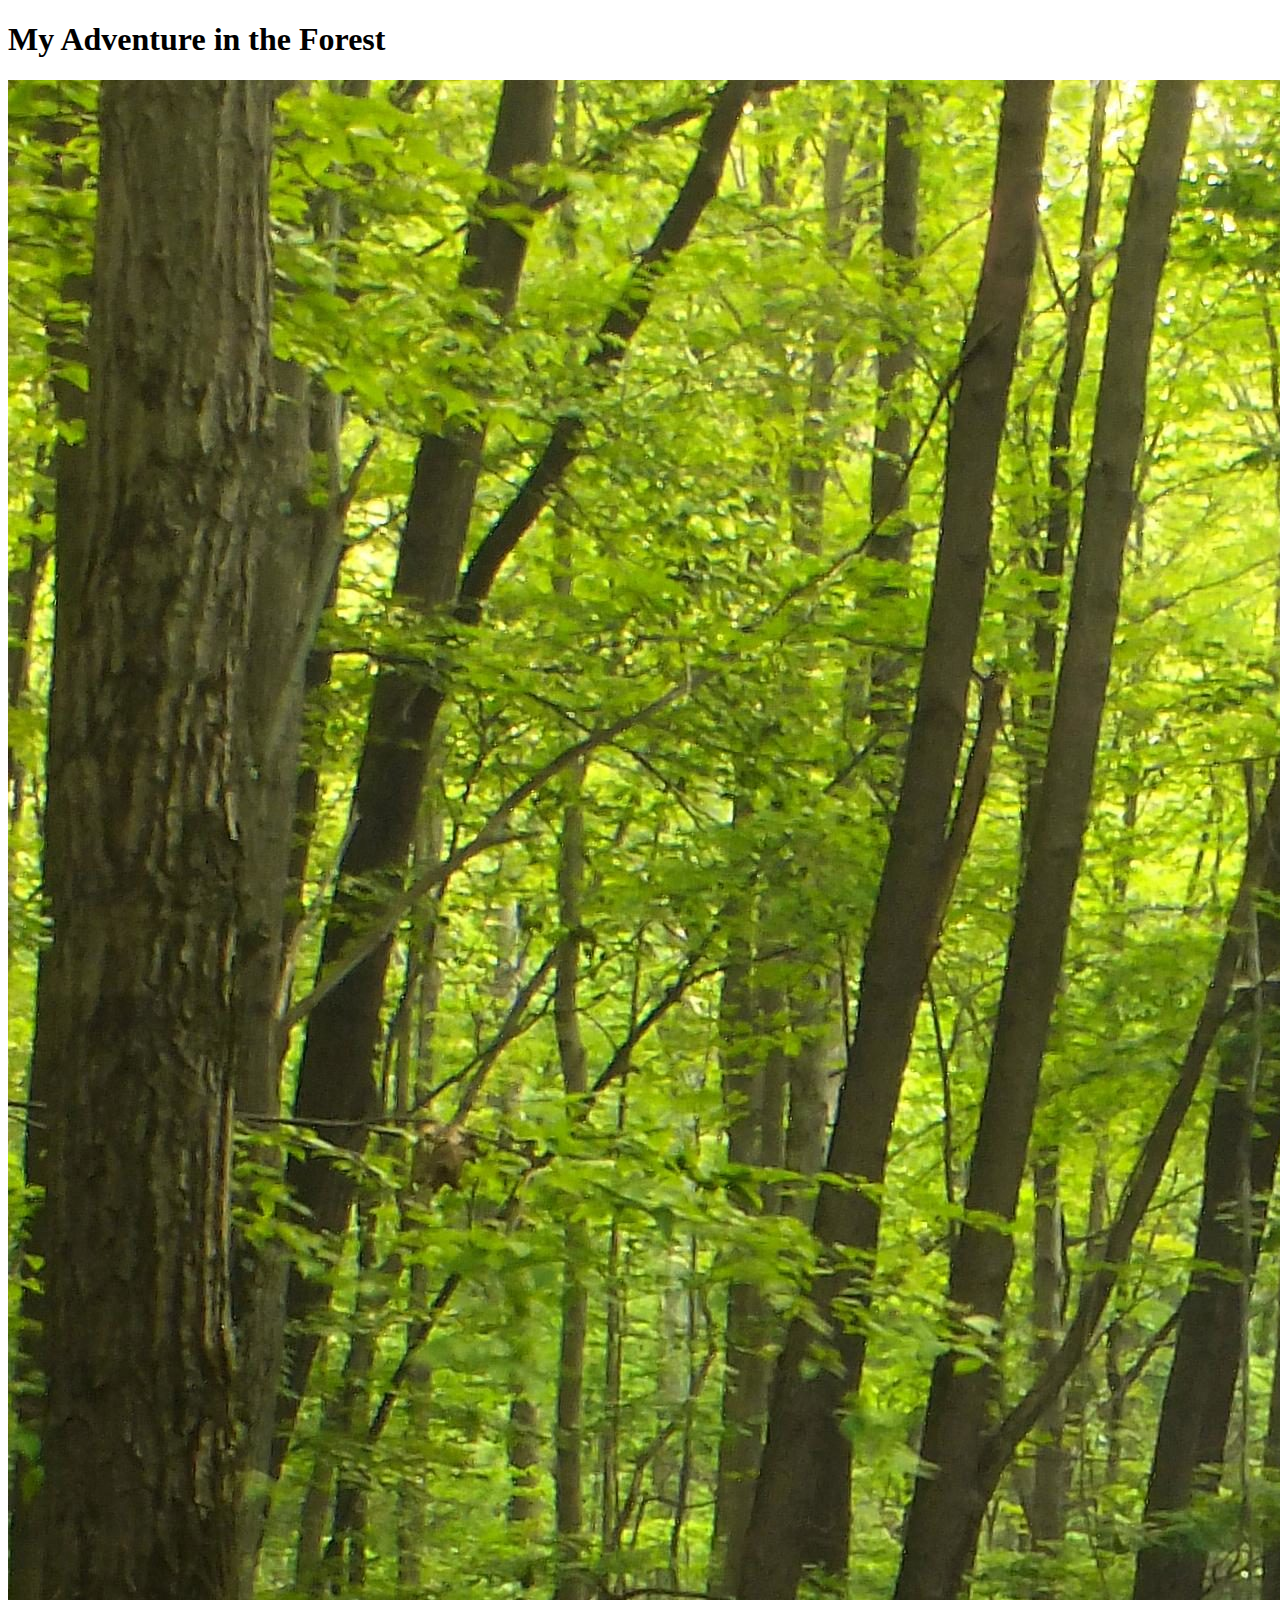
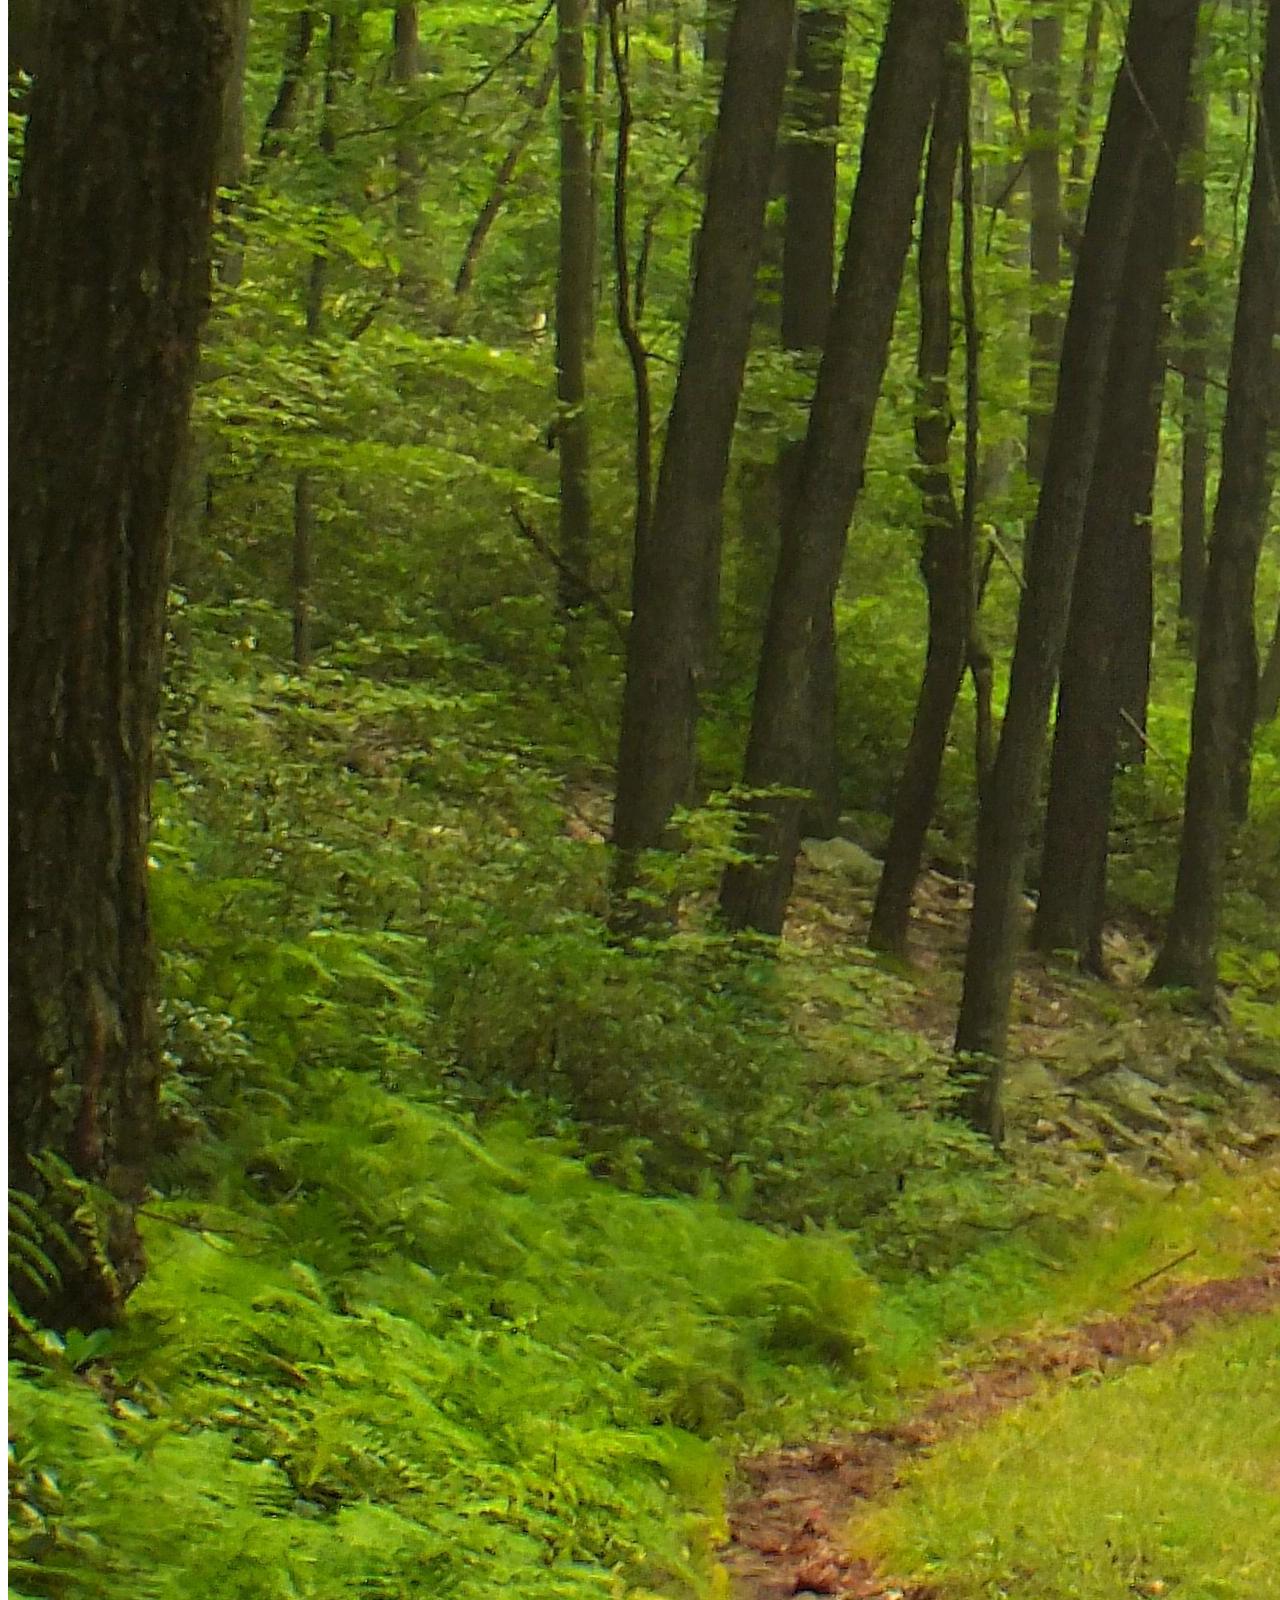
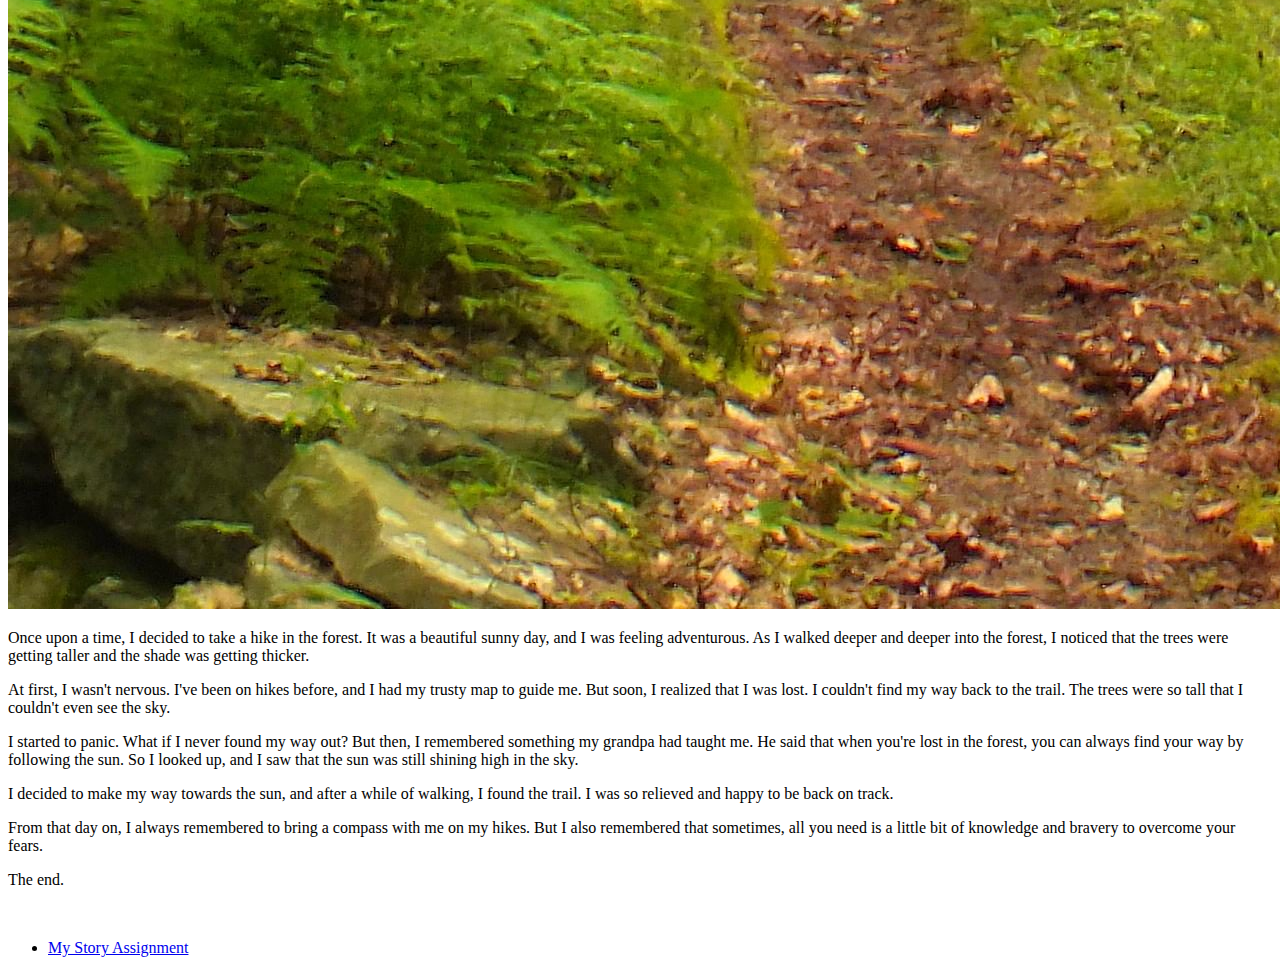
<file: My Story/index.html>
<!doctype html>
<html lang="en">
<head>
  <meta charset="utf-8">
  <title>IFSC 1310 | My Story</title>
  <meta name="description" content="A collection of work from IFSC 1310 - Web Technologies">
  <meta name="author" content="Ruben Hernandez">
</head>
<body>
  <h1>My Adventure in the Forest</h1>
  <img src="assets/img/Forrest.jpg" alt="My Story"/>
  <p>Once upon a time, I decided to take a hike in the forest. It was a beautiful sunny day, and I was feeling adventurous. As I walked deeper and deeper into the forest, I noticed that the trees were getting taller and the shade was getting thicker.</p>
	<p>At first, I wasn't nervous. I've been on hikes before, and I had my trusty map to guide me. But soon, I realized that I was lost. I couldn't find my way back to the trail. The trees were so tall that I couldn't even see the sky.</p>
	<p>I started to panic. What if I never found my way out? But then, I remembered something my grandpa had taught me. He said that when you're lost in the forest, you can always find your way by following the sun. So I looked up, and I saw that the sun was still shining high in the sky.</p>
	<p>I decided to make my way towards the sun, and after a while of walking, I found the trail. I was so relieved and happy to be back on track.</p>
	<p>From that day on, I always remembered to bring a compass with me on my hikes. But I also remembered that sometimes, all you need is a little bit of knowledge and bravery to overcome your fears.</p>
	<p>The end.</p>
  <img> 
  <nav>
    <ul>
      <li><a href="my story assignment/index.html">My Story Assignment</a></li>
      
    </ul>
  </nav>
</body>
</html>
</file>
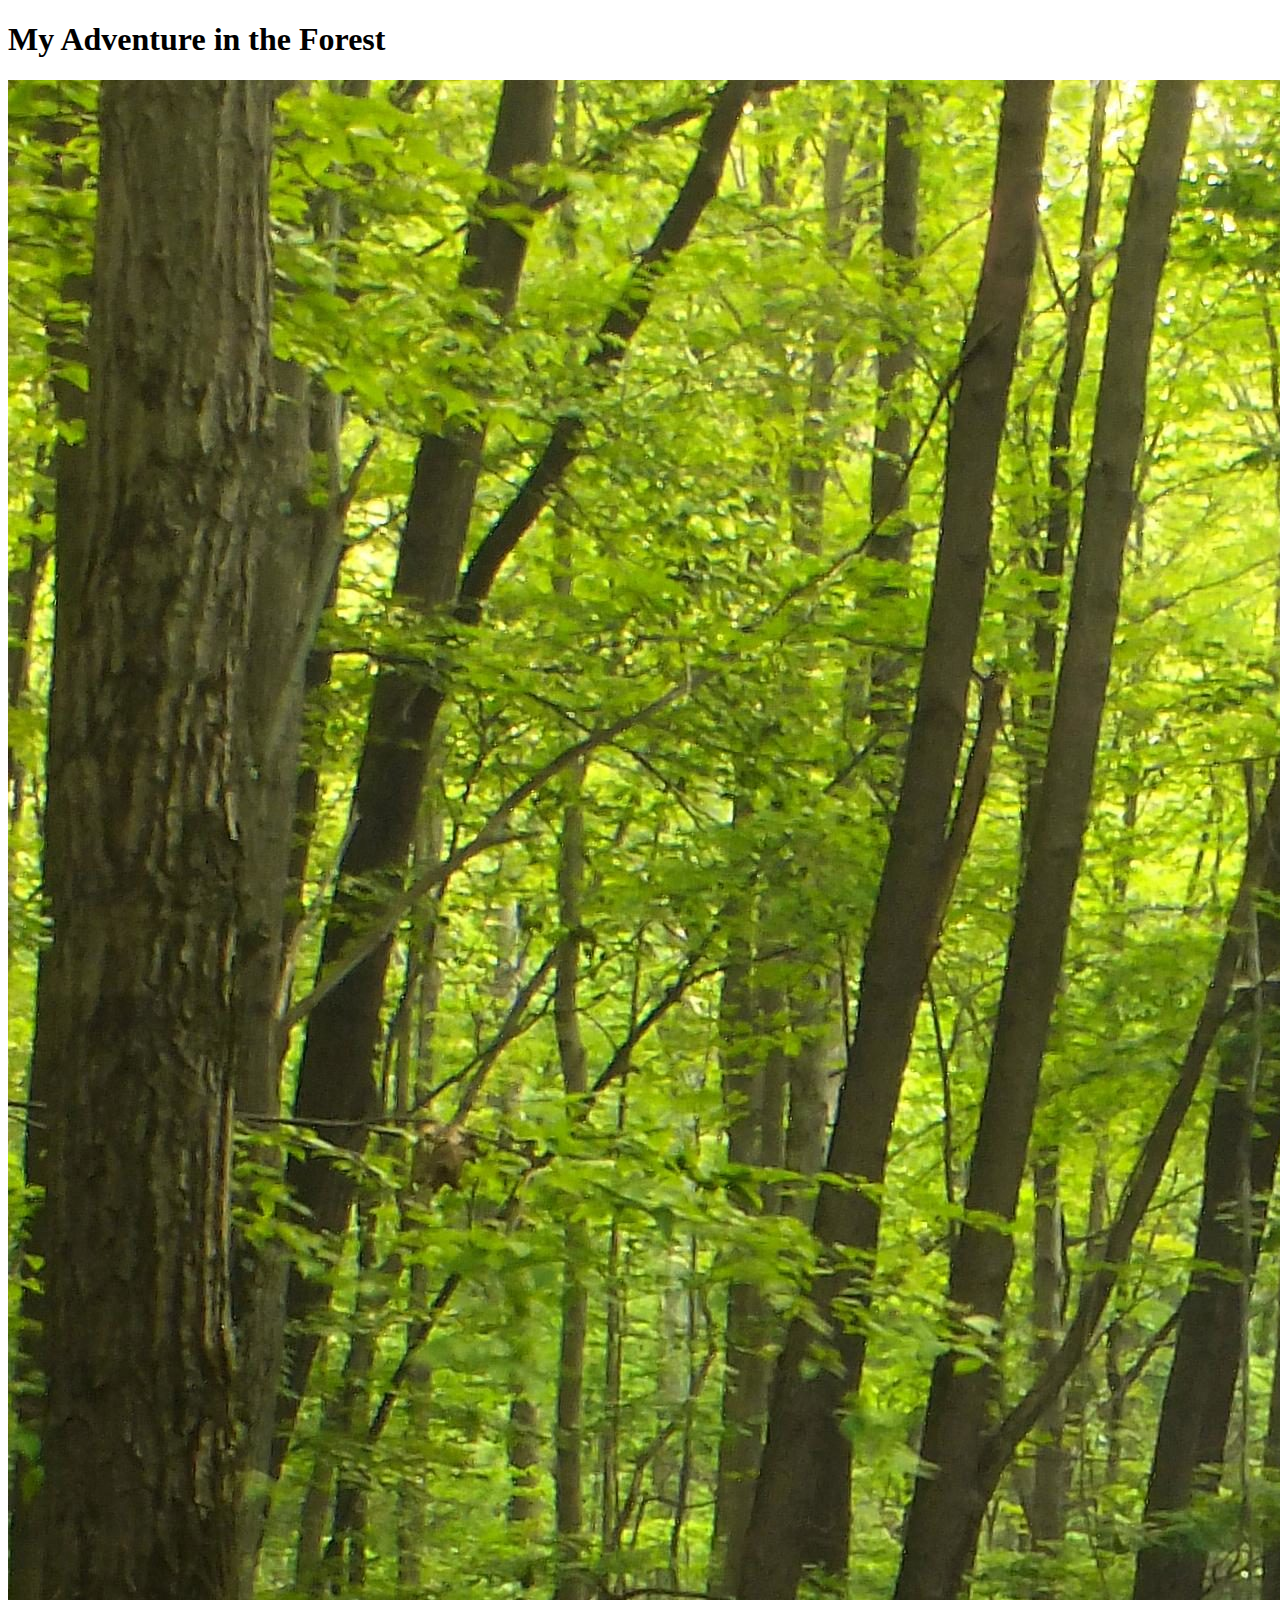
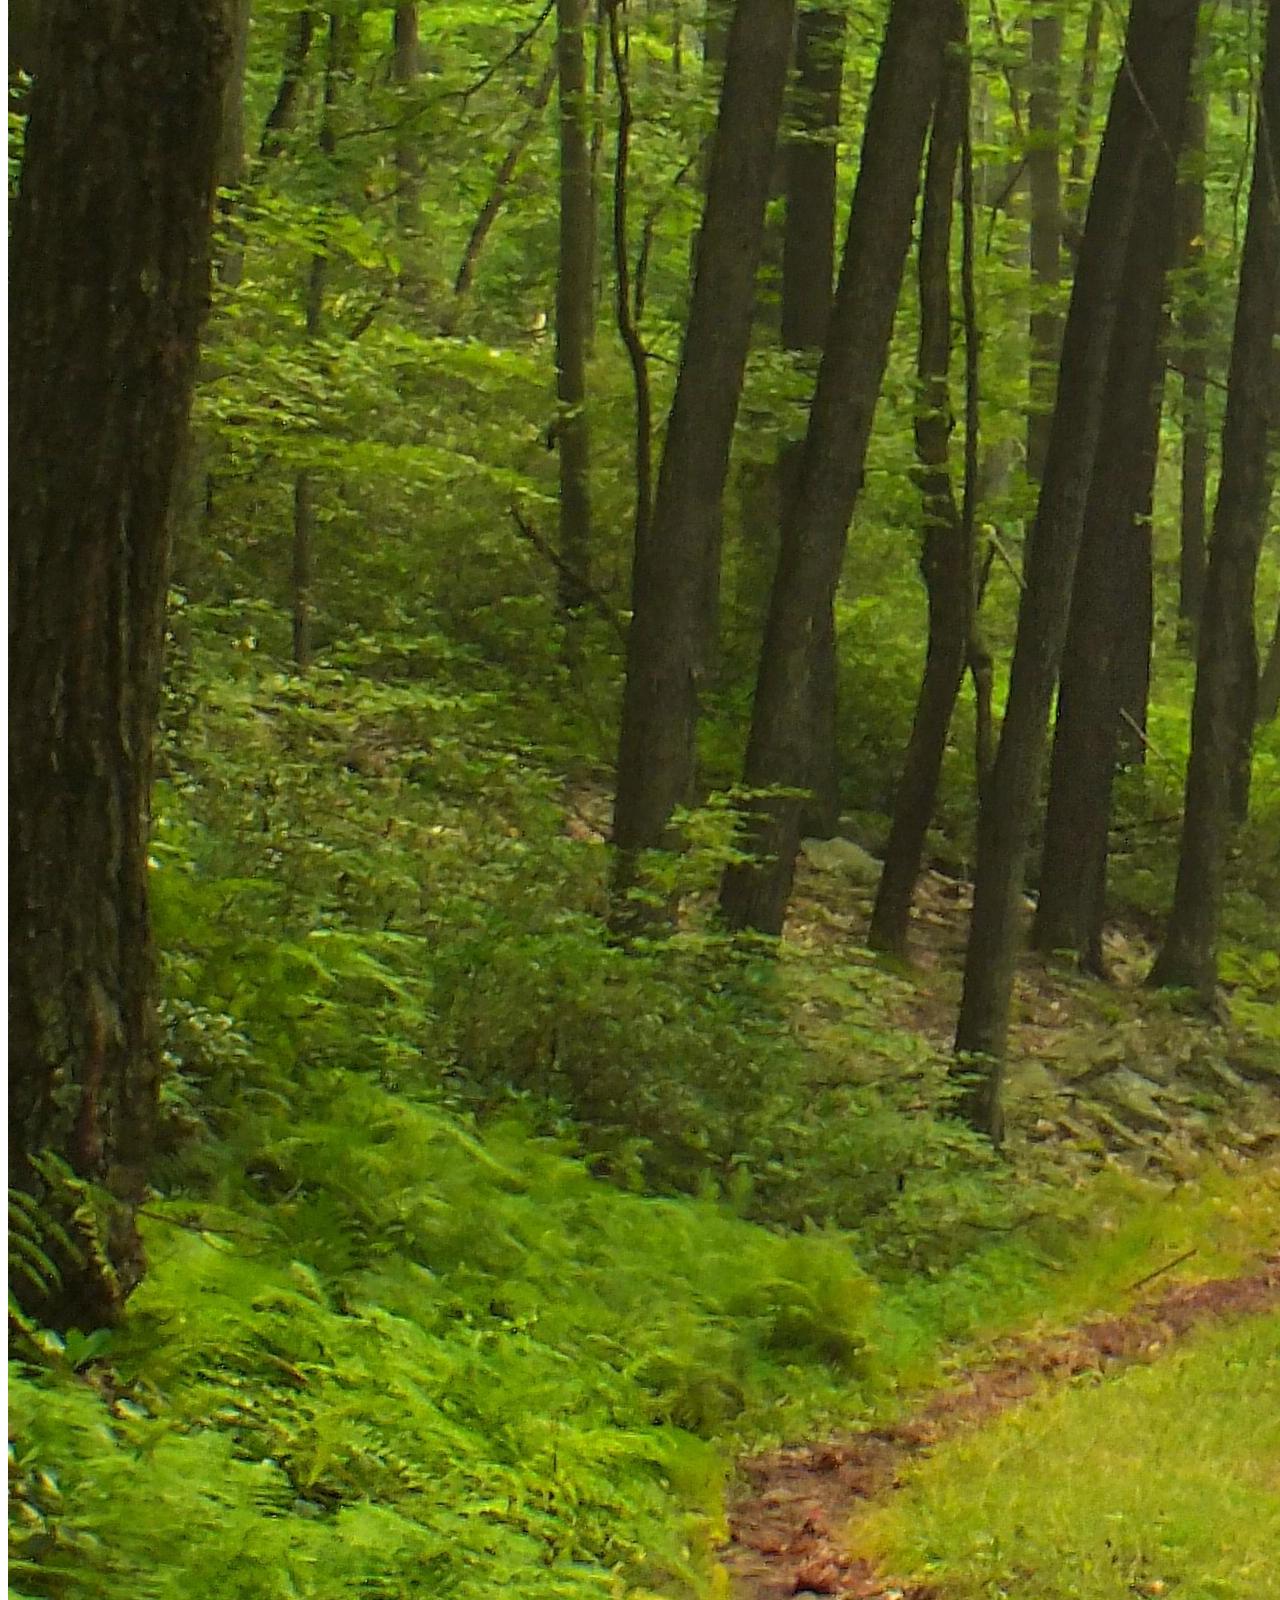
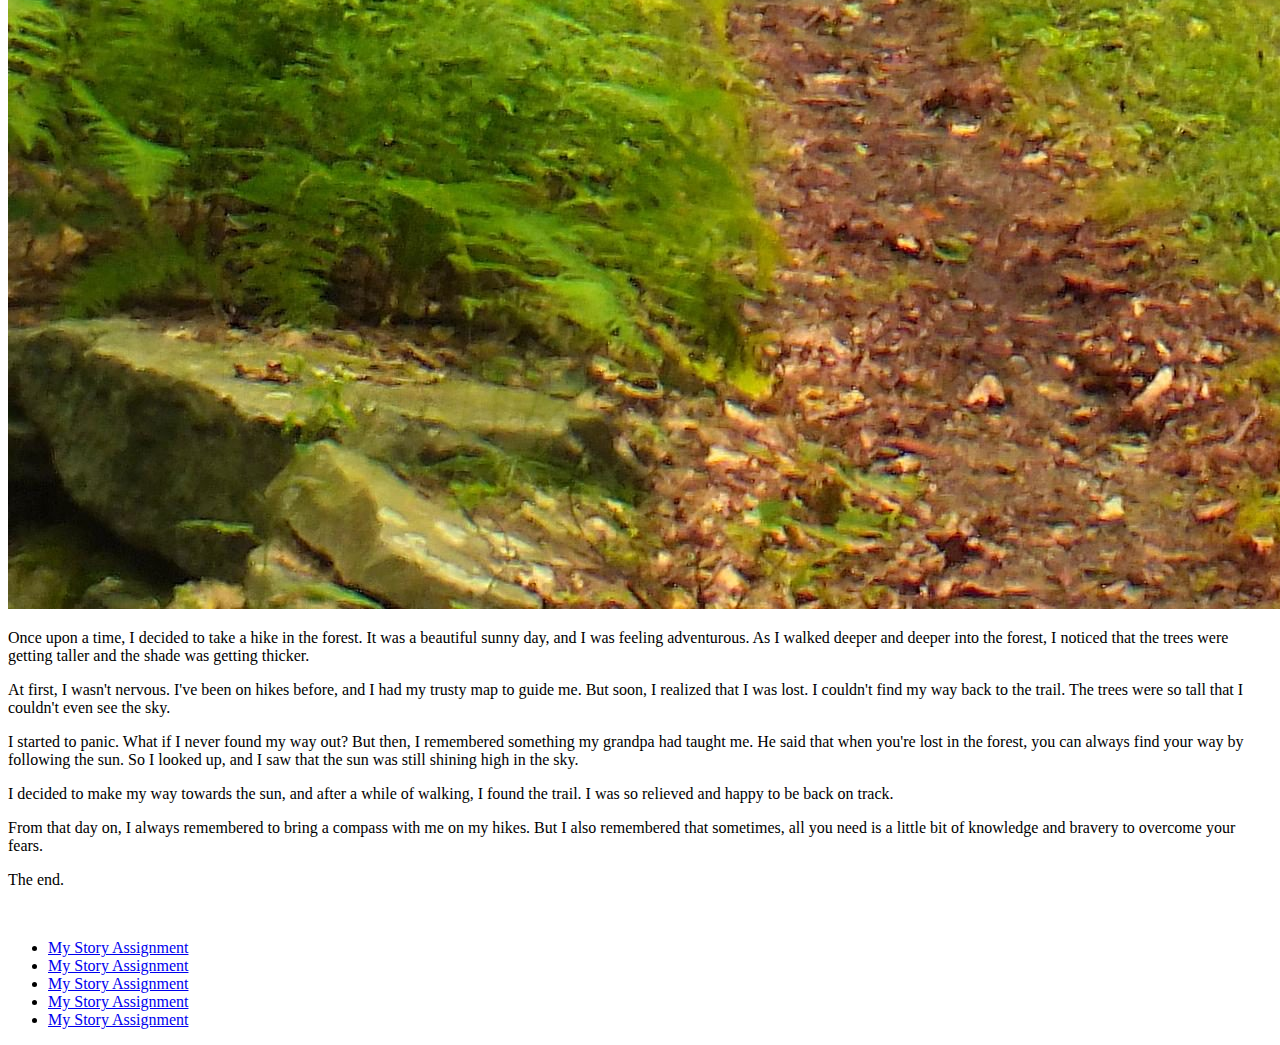
<file: my-story/index.html>
<!doctype html>
<html lang="en">
<head>
  <meta charset="utf-8">
  <title>IFSC 1310 | My Story</title>
  <meta name="description" content="A collection of work from IFSC 1310 - Web Technologies">
  <meta name="author" content="Ruben Hernandez">
</head>
<body>
  <h1>My Adventure in the Forest</h1>
  <img src="assets/img/Forrest.jpg" alt="My Story"/>
  <p>Once upon a time, I decided to take a hike in the forest. It was a beautiful sunny day, and I was feeling adventurous. As I walked deeper and deeper into the forest, I noticed that the trees were getting taller and the shade was getting thicker.</p>
	<p>At first, I wasn't nervous. I've been on hikes before, and I had my trusty map to guide me. But soon, I realized that I was lost. I couldn't find my way back to the trail. The trees were so tall that I couldn't even see the sky.</p>
	<p>I started to panic. What if I never found my way out? But then, I remembered something my grandpa had taught me. He said that when you're lost in the forest, you can always find your way by following the sun. So I looked up, and I saw that the sun was still shining high in the sky.</p>
	<p>I decided to make my way towards the sun, and after a while of walking, I found the trail. I was so relieved and happy to be back on track.</p>
	<p>From that day on, I always remembered to bring a compass with me on my hikes. But I also remembered that sometimes, all you need is a little bit of knowledge and bravery to overcome your fears.</p>
	<p>The end.</p>
  <img> 
  <nav>
    <ul>
      <li><a href="my story assignment/index.html">My Story Assignment</a></li>
      <li><a href="screenshot dinner.png/index.html">My Story Assignment</a></li>
      <li><a href="screenshot flexbox froggy.png/index.html">My Story Assignment</a></li>
      <li><a href="puppy.png/index.html">My Story Assignment</a></li>
      <li><a href="spacex-v1/index.html">My Story Assignment</a></li>
      
    </ul>
  </nav>
</body>
</html>
</file>
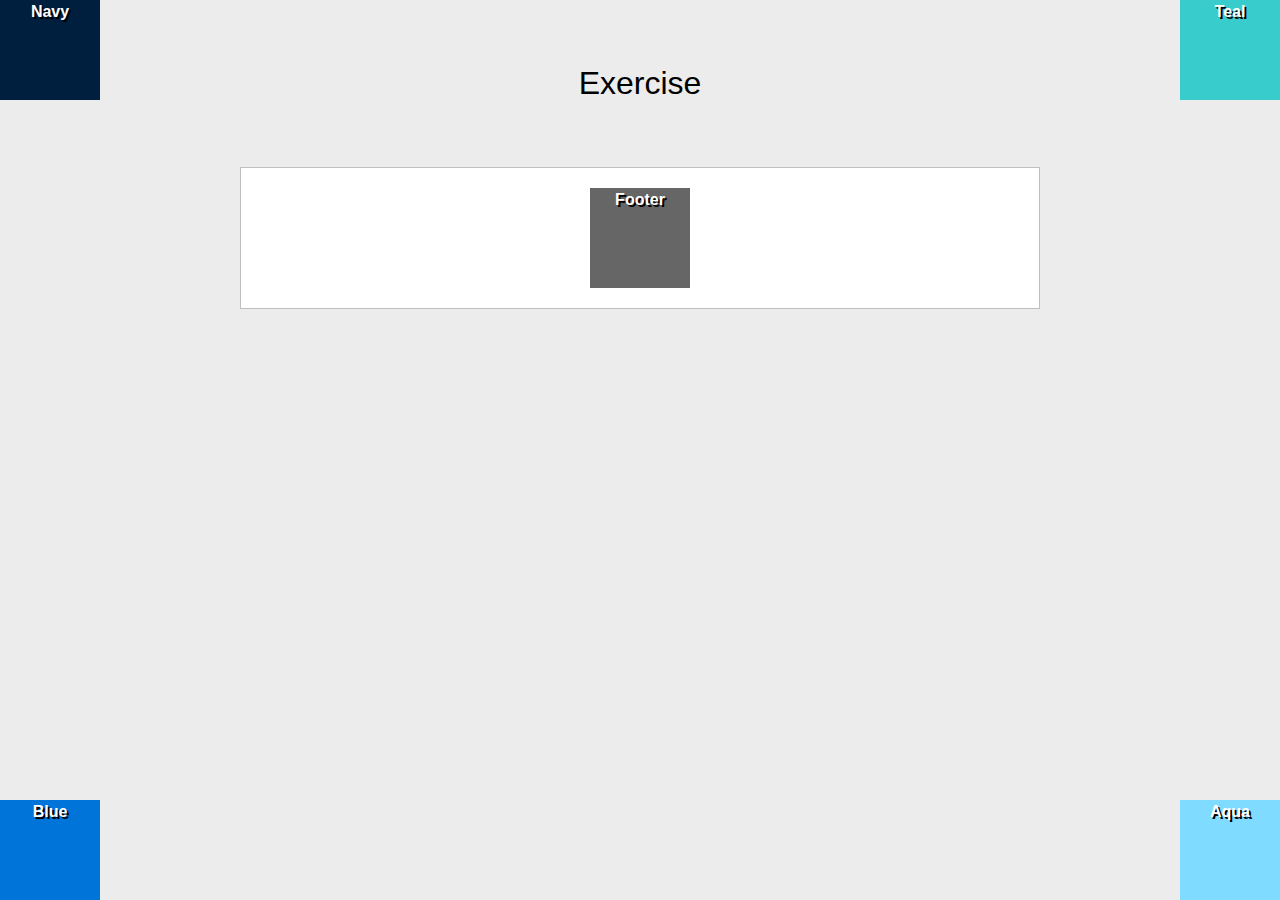
<file: possitioning-lab/absolute-1.html>
<!DOCTYPE html>
<html lang="en">

<head>
  <meta charset="UTF-8">
  <meta http-equiv="X-UA-Compatible" content="IE=edge">
  <meta name="viewport" content="width=device-width, initial-scale=1.0">
  <title>Positioning Lab</title>
  <style type="text/css">
    /* ---------------Box Sizing----------------- */
    html {
      box-sizing: border-box;
    }
    *,
    *:before,
    *:after {
      box-sizing: inherit;
    }
    body {
      background-color: #ECECEC;
      font-weight: bold;
      font-family: Tahoma, Geneva, sans-serif;
      color: #FFF;
      text-align: center;
      line-height: 24px;
    }
    #wrapper {
      background-color: #FFF;
      border: 1px solid #c0c0c0;
      width: 800px;
      margin-right: auto;
      margin-left: auto;
      text-shadow: 2px 2px #000;
    }
    #navy {
      background-color: #001f3f;
      position:absolute;
      width : 100px;
      height : 100px;
      top : 0px;
      left: 0px;

    }
    #teal {
      background-color: #39CCCC;
      position:absolute;
      width : 100px;
      height : 100px;
      top : 0px;
      right: 0px;
    }
    #blue {
      background-color: #0074D9;
      position:absolute;
      width : 100px;
      height : 100px;
      bottom : 0px;
      left: 0px;
    }
    #aqua {
      background-color: #7FDBFF;
      position:absolute;
      width : 100px;
      height : 100px;
      bottom : 0px;
      right: 0px;
    }
    #footer {
      background-color: #666;
      width: 100px;
      height: 100px;
      margin: 20px auto;
    }
    h1 {
      color: #000;
      font-weight: normal;
      padding: 50px;
    }
  </style>
</head>
<body>
  <h1>Exercise</h1>
  <section id="wrapper">
    <div id="navy">Navy</div>
    <div id="teal">Teal</div>
    <div id="blue">Blue</div>
    <div id="aqua">Aqua</div>
    <div id="footer">Footer</div>
  </section>
</body>

</html>
</file>
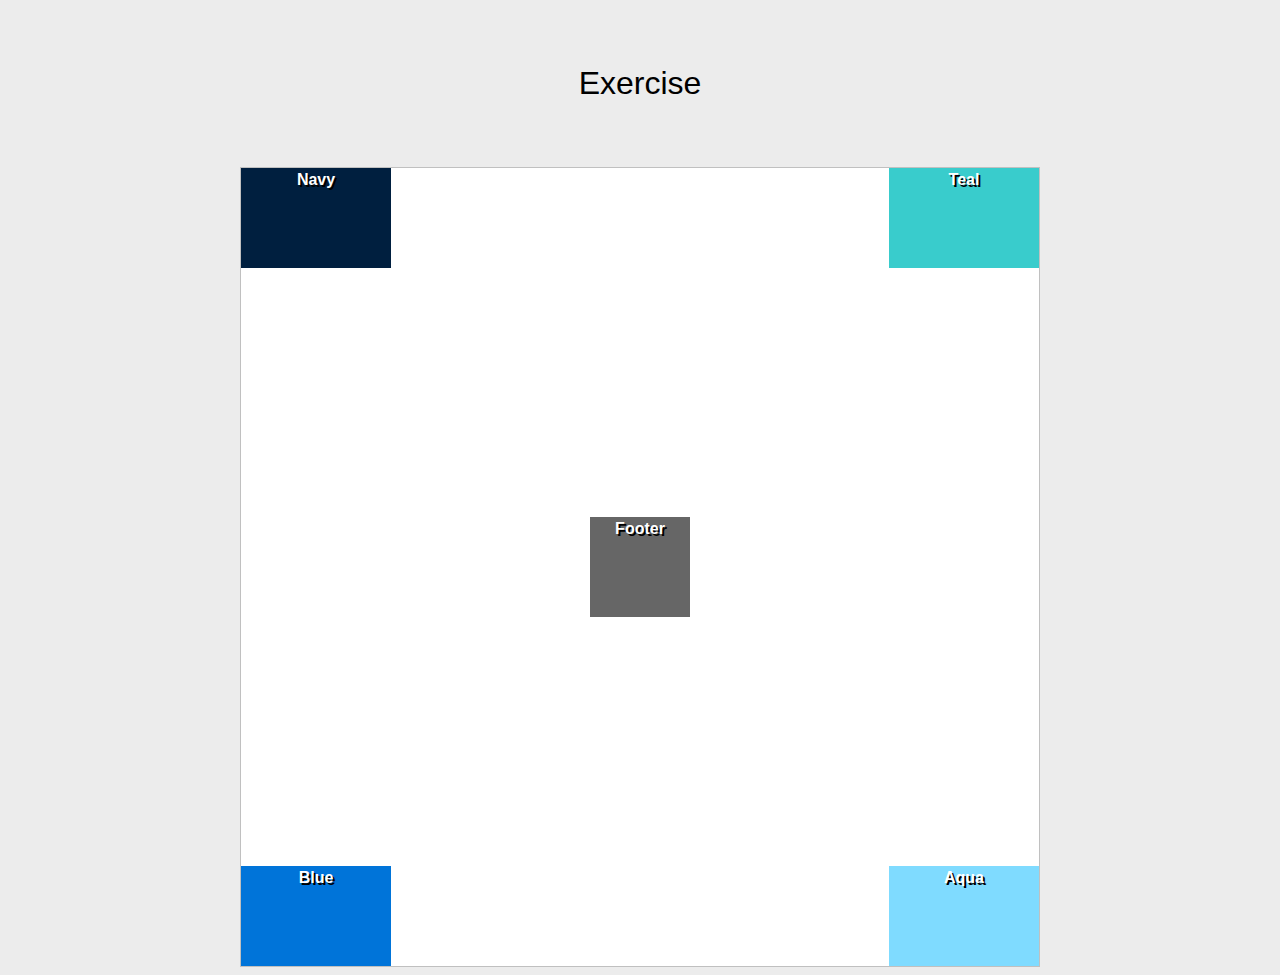
<file: possitioning-lab/absolute-2.html>
<!DOCTYPE html>
<html lang="en">

<head>
  <meta charset="UTF-8">
  <meta http-equiv="X-UA-Compatible" content="IE=edge">
  <meta name="viewport" content="width=device-width, initial-scale=1.0">
  <title>Positioning Lab</title>
  <style type="text/css">
    /* ---------------Box Sizing----------------- */
    html {
      box-sizing: border-box;
    }
    *,
    *:before,
    *:after {
      box-sizing: inherit;
    }
    body {
      background-color: #ECECEC;
      font-weight: bold;
      font-family: Tahoma, Geneva, sans-serif;
      color: #FFF;
      text-align: center;
      line-height: 24px;
    }
    #wrapper {
      background-color: #FFF;
      position: relative;
      border: 1px solid #c0c0c0;
      width: 800px;
      margin-right: auto;
      margin-left: auto;
      text-shadow: 2px 2px #000;
      height: 800px;
    }
    #navy {
      background-color: #001f3f;
      position:absolute;
      width : 150px;
      height : 100px;
      top : 0px;
      left: 0px;
    }
    #teal {
      background-color: #39CCCC;
      position:absolute;
      width : 150px;
      height : 100px;
      top : 0px;
      right: 0px;
    }
    #blue {
      background-color: #0074D9;
      position:absolute;
      width : 150px;
      height : 100px;
      bottom : 0px;
      left: 0px;
    }
    #aqua {
      background-color: #7FDBFF;
      position:absolute;
      width : 150px;
      height : 100px;
      bottom : 0px;
      right: 0px;
    }
    #footer {
      background-color: #666;
      width : 100px;
      height : 100px;
      position: absolute;
      top:50%;
      left:50%;
      margin-top:-50px;
      margin-left:-50px;
      
    }
    h1 {
      color: #000;
      font-weight: normal;
      padding: 50px;
    }
  </style>
</head>
<body>
  <h1>Exercise</h1>
  <section id="wrapper">
    <div id="navy">Navy</div>
    <div id="teal">Teal</div>
    <div id="blue">Blue</div>
    <div id="aqua">Aqua</div>
    <div id="footer">Footer</div>
  </section>
</body>

</html>
</file>
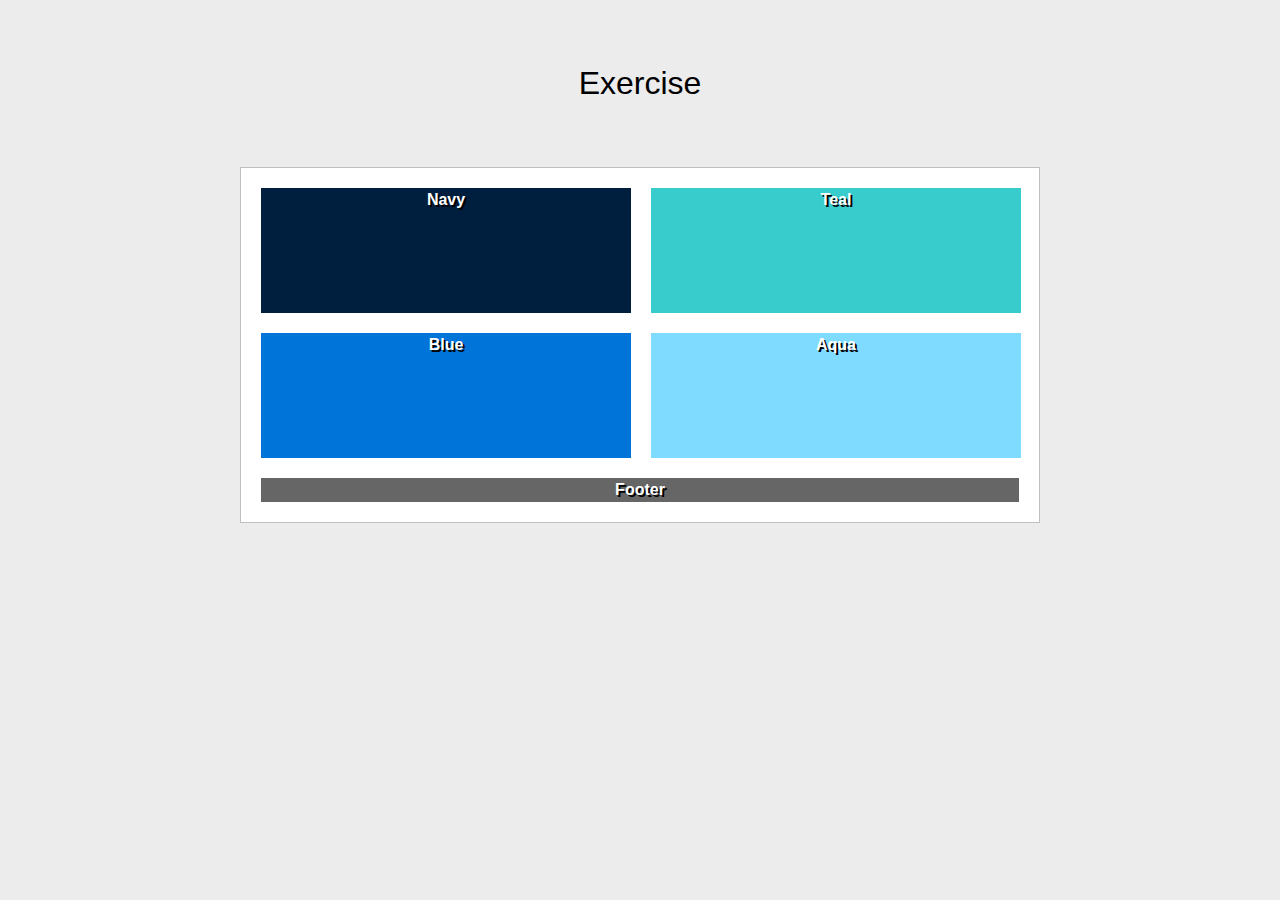
<file: possitioning-lab/float-1.html>
<!DOCTYPE html>
<html lang="en">

<head>
  <meta charset="UTF-8">
  <meta http-equiv="X-UA-Compatible" content="IE=edge">
  <meta name="viewport" content="width=device-width, initial-scale=1.0">
  <title>Positioning Lab</title>
  <style type="text/css">
    /* ---------------Box Sizing----------------- */
    html {
      box-sizing: border-box;
    }
    *,
    *:before,
    *:after {
      box-sizing: inherit;
    }
    body {
      background-color: #ECECEC;
      font-weight: bold;
      font-family: Tahoma, Geneva, sans-serif;
      color: #FFF;
      text-align: center;
      line-height: 24px;
    }
    #wrapper {
      background-color: #FFF;
      border: 1px solid #c0c0c0;
      width: 800px;
      margin-right: auto;
      margin-left: auto;
      text-shadow: 2px 2px #000;
      padding-top: 20px;
      
    }
    #navy {
      background-color: #001f3f;
      width: 370px;
      height: 125px;
      margin-left: 20px;
      float: left;
      margin-bottom: 20px;

    }
    #teal {
      background-color: #39CCCC;
      width: 370px;
      height: 125px;
      float: left;
      margin-left: 20px;
      margin-bottom: 20px;
    }
    #blue {
      background-color: #0074D9;
      width: 370px;
      height: 125px;
      float: left;
      margin-left: 20px;
      margin-bottom: 20px;
    }
    #aqua {
      background-color: #7FDBFF;
      width: 370px;
      height: 125px;
      float: left;
      margin-left: 20px;
      margin-bottom: 20px;
    }
    #footer {
      background-color: #666;
      clear: both;
      margin: 20px;
    }
    h1 {
      color: #000;
      font-weight: normal;
      padding: 50px;
    }
  </style>
</head>
<body>
  <h1>Exercise</h1>
  <section id="wrapper">
    <div id="navy">Navy</div>
    <div id="teal">Teal</div>
    <div id="blue">Blue</div>
    <div id="aqua">Aqua</div>
    <div id="footer">Footer</div>
  </section>
</body>

</html>
</file>
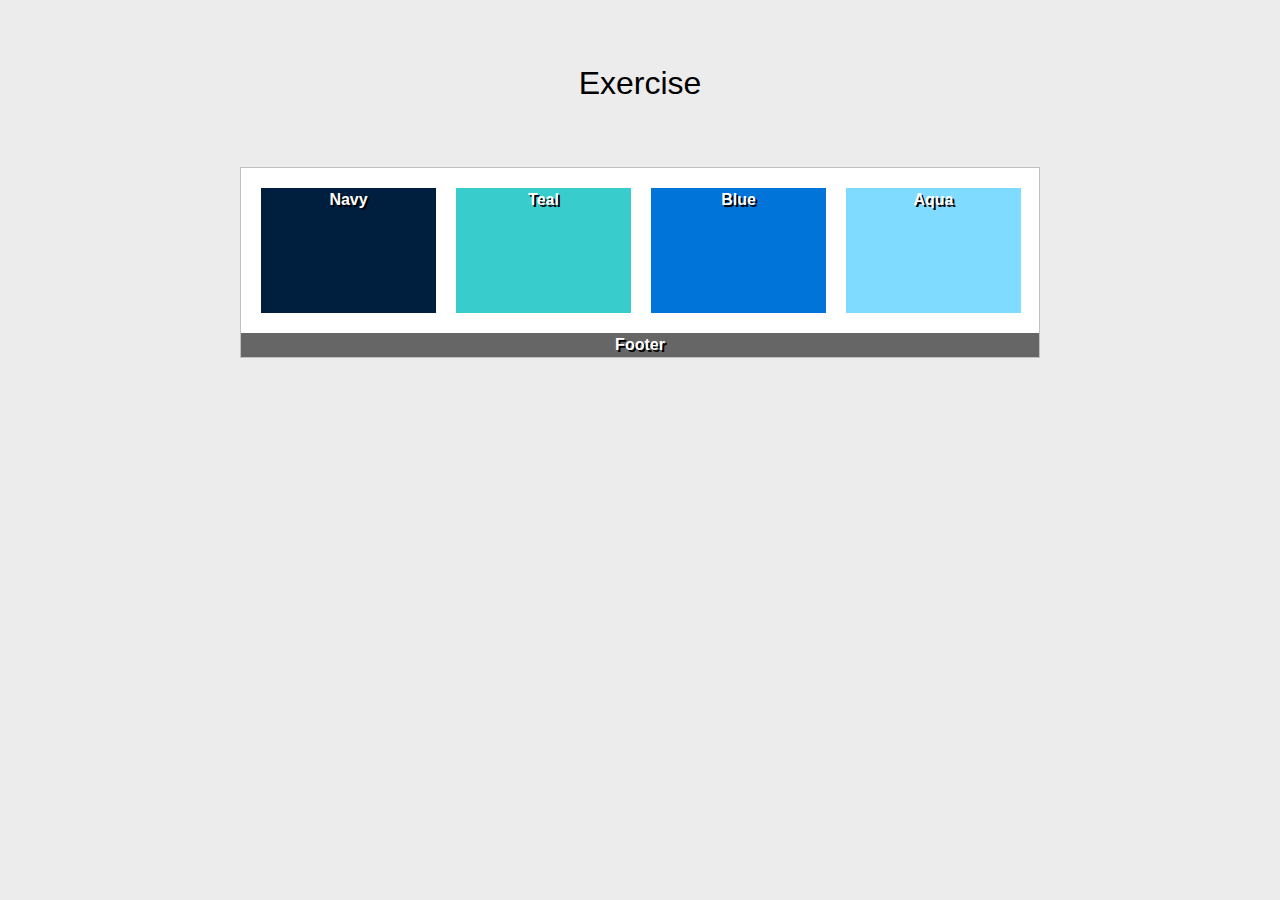
<file: possitioning-lab/float-2.html>
<!DOCTYPE html>
<html lang="en">

<head>
  <meta charset="UTF-8">
  <meta http-equiv="X-UA-Compatible" content="IE=edge">
  <meta name="viewport" content="width=device-width, initial-scale=1.0">
  <title>Positioning Lab</title>
  <style type="text/css">
    /* ---------------Box Sizing----------------- */
    html {
      box-sizing: border-box;
      flex-direction: row;
      justify-content: center;
	  
    }
    *,
    *:before,
    *:after {
      box-sizing: inherit;
      
      
    }
    body {
      background-color: #ECECEC;
      font-weight: bold;
      font-family: Tahoma, Geneva, sans-serif;
      color: #FFF;
      text-align: center;
      line-height: 24px;
    }
    #wrapper {
      background-color: #FFF;
      border: 1px solid #c0c0c0;
      width: 800px;
      margin-right: auto;
      margin-left: auto;
      text-shadow: 2px 2px #000;
      padding-top: 20px;
    }
    .box{
      width: 175px;
      height: 125px;
      float: left;
      margin-left: 20px;
      margin-bottom: 20px;
    }
    #navy {
      background-color: #001f3f;
    }
    #teal {
      background-color: #39CCCC;
	  }
    
	#blue {
      background-color: #0074D9;
	  }
    #aqua {
      background-color: #7FDBFF;
	 }
    #footer {
      background-color: #666;
	  clear: both;
    }
    h1 {
      color: #000;
      font-weight: normal;
      padding: 50px;
    }
  </style>
</head>
<body>
  <h1>Exercise</h1>
  <section id="wrapper">
    <div id="navy" class="box">Navy</div>
    <div id="teal" class="box">Teal</div>
    <div id="blue" class="box">Blue</div>
    <div id="aqua" class="box">Aqua</div>
    <div id="footer">Footer</div>
  </section>
</body>

</html>
</file>
